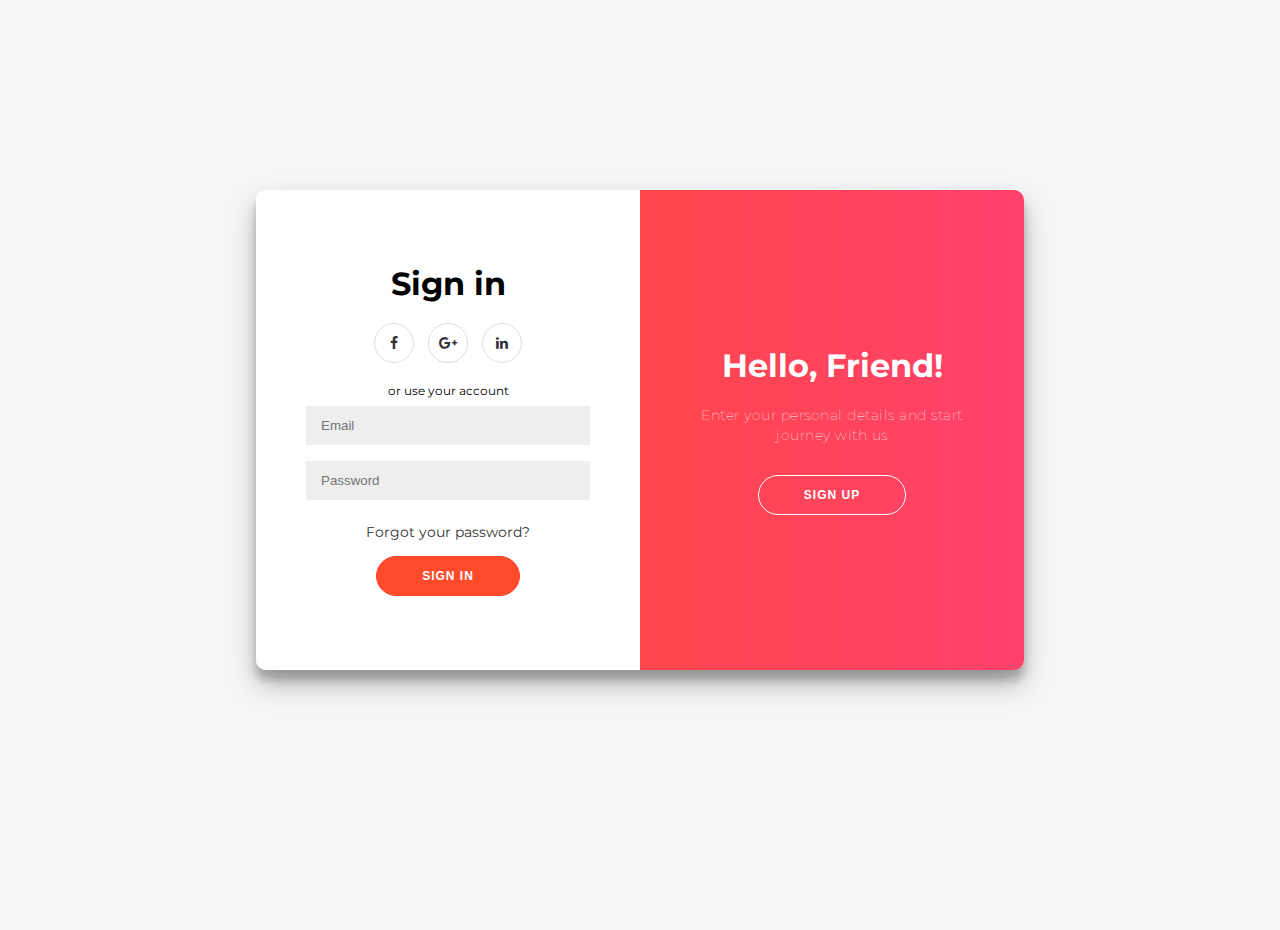
<file: sign.html>
<!DOCTYPE html>
<html lang="en">
  <head>
    <meta charset="UTF-8">
    <meta name="viewport:" content="width=device-width, initial-scale=1.0" />
    <meta http-equiv="X-UA-Compatible" content="ie=edge" />
    <link href="https://stackpath.bootstrapcdn.com/font-awesome/4.7.0/css/font-awesome.min.css" rel="stylesheet" integrity="sha384-wvfXpqpZZVQGK6TAh5PVlGOfQNHSoD2xbE+QkPxCAFlNEevoEH3Sl0sibVcOQVnN" crossorigin="anonymous">
    <title>Dropin | Join us</title>
    <link rel="stylesheet" href="sign.css">
  </head>
  <body>
    <div class="container" id="container">
    	<div class="form-container sign-up-container">
    		<form action="#">
    			<h1>Create Account</h1>
    			<div class="social-container">
    				<a href="#" class="social"><i class="fa fa-facebook"></i></a>
    				<a href="#" class="social"><i class="fa fa-google-plus"></i></a>
    				<a href="#" class="social"><i class="fa fa-linkedin"></i></a>
    			</div>
    			<span>or use your email for registration</span>
    			<input type="text" placeholder="Name" />
    			<input type="email" placeholder="Email" />
    			<input type="password" placeholder="Password" />
    			<button>Sign Up</button>
    		</form>
    	</div>
    	<div class="form-container sign-in-container">
    		<form action="#">
    			<h1>Sign in</h1>
    			<div class="social-container">
    				<a href="#" class="social"><i class="fa fa-facebook"></i></a>
    				<a href="#" class="social"><i class="fa fa-google-plus"></i></a>
    				<a href="#" class="social"><i class="fa fa-linkedin"></i></a>
    			</div>
    			<span>or use your account</span>
    			<input type="email" placeholder="Email" />
    			<input type="password" placeholder="Password" />
    			<a href="#">Forgot your password?</a>
    			<button>Sign In</button>
    		</form>
    	</div>
    	<div class="overlay-container">
    		<div class="overlay">
    			<div class="overlay-panel overlay-left">
    				<h1>Welcome Back</h1>
    				<p>To keep connected with us please login with your personal info</p>
    				<button class="ghost" id="signIn">Sign In</button>
    			</div>
    			<div class="overlay-panel overlay-right">
    				<h1>Hello, Friend!</h1>
    				<p>Enter your personal details and start journey with us</p>
    				<button class="ghost" id="signUp">Sign Up</button>
    			</div>
    		</div>
    	</div>
    </div>
    <script src="sign.js">

    </script>
  </body>
</html>
</file>
<file: sign.css>
@import url('https://fonts.googleapis.com/css?family=Montserrat:400,800');

* {
	box-sizing: border-box;
}

body {
	background: #f6f5f7;
	display: flex;
	justify-content: center;
	align-items: center;
	flex-direction: column;
	font-family: 'Montserrat', sans-serif;
	height: 100vh;
	margin: -20px 0 50px;
}

h1 {
	font-weight: bold;
	margin: 0;
}

h2 {
	text-align: center;
}

p {
	font-size: 14px;
	font-weight: 100;
	line-height: 20px;
	letter-spacing: 0.5px;
	margin: 20px 0 30px;
}

span {
	font-size: 12px;
}

a {
	color: #333;
	font-size: 14px;
	text-decoration: none;
	margin: 15px 0;
}

button {
	border-radius: 20px;
	border: 1px solid #FF4B2B;
	background-color: #FF4B2B;
	color: #FFFFFF;
	font-size: 12px;
	font-weight: bold;
	padding: 12px 45px;
	letter-spacing: 1px;
	text-transform: uppercase;
	transition: transform 80ms ease-in;
}

button:active {
	transform: scale(0.95);
}

button:focus {
	outline: none;
}

button.ghost {
	background-color: transparent;
	border-color: #FFFFFF;
}

form {
	background-color: #FFFFFF;
	display: flex;
	align-items: center;
	justify-content: center;
	flex-direction: column;
	padding: 0 50px;
	height: 100%;
	text-align: center;
}

input {
	background-color: #eee;
	border: none;
	padding: 12px 15px;
	margin: 8px 0;
	width: 100%;
}

.container {
	background-color: #fff;
	border-radius: 10px;
  	box-shadow: 0 14px 28px rgba(0,0,0,0.25),
			0 10px 10px rgba(0,0,0,0.22);
	position: relative;
	overflow: hidden;
	width: 768px;
	max-width: 100%;
	min-height: 480px;
}

.form-container {
	position: absolute;
	top: 0;
	height: 100%;
	transition: all 0.6s ease-in-out;
}

.sign-in-container {
	left: 0;
	width: 50%;
	z-index: 2;
}

.container.right-panel-active .sign-in-container {
	transform: translateX(100%);
}

.sign-up-container {
	left: 0;
	width: 50%;
	opacity: 0;
	z-index: 1;
}

.container.right-panel-active .sign-up-container {
	transform: translateX(100%);
	opacity: 1;
	z-index: 5;
	animation: show 0.6s;
}

@keyframes show {
	0%, 49.99% {
		opacity: 0;
		z-index: 1;
	}

	50%, 100% {
		opacity: 1;
		z-index: 5;
	}
}

.overlay-container {
	position: absolute;
	top: 0;
	left: 50%;
	width: 50%;
	height: 100%;
	overflow: hidden;
	transition: transform 0.6s ease-in-out;
	z-index: 100;
}

.container.right-panel-active .overlay-container{
	transform: translateX(-100%);
}

.overlay {
	background: #FF416C;
	background: -webkit-linear-gradient(to right, #FF4B2B, #FF416C);
	background: linear-gradient(to right, #FF4B2B, #FF416C);
	background-repeat: no-repeat;
	background-size: cover;
	background-position: 0 0;
	color: #FFFFFF;
	position: relative;
	left: -100%;
	height: 100%;
	width: 200%;
  	transform: translateX(0);
	transition: transform 0.6s ease-in-out;
}

.container.right-panel-active .overlay {
  	transform: translateX(50%);
}

.overlay-panel {
	position: absolute;
	display: flex;
	align-items: center;
	justify-content: center;
	flex-direction: column;
	padding: 0 40px;
	text-align: center;
	top: 0;
	height: 100%;
	width: 50%;
	transform: translateX(0);
	transition: transform 0.6s ease-in-out;
}

.overlay-left {
	transform: translateX(-20%);
}

.container.right-panel-active .overlay-left {
	transform: translateX(0);
}

.overlay-right {
	right: 0;
	transform: translateX(0);
}

.container.right-panel-active .overlay-right {
	transform: translateX(20%);
}

.social-container {
	margin: 20px 0;
}

.social-container a {
	border: 1px solid #DDDDDD;
	border-radius: 50%;
	display: inline-flex;
	justify-content: center;
	align-items: center;
	margin: 0 5px;
	height: 40px;
	width: 40px;
}

footer {
    background-color: #222;
    color: #fff;
    font-size: 14px;
    bottom: 0;
    position: fixed;
    left: 0;
    right: 0;
    text-align: center;
    z-index: 999;
}

footer p {
    margin: 10px 0;
}

footer i {
    color: red;
}

footer a {
    color: #3c97bf;
    text-decoration: none;
}
</file>
